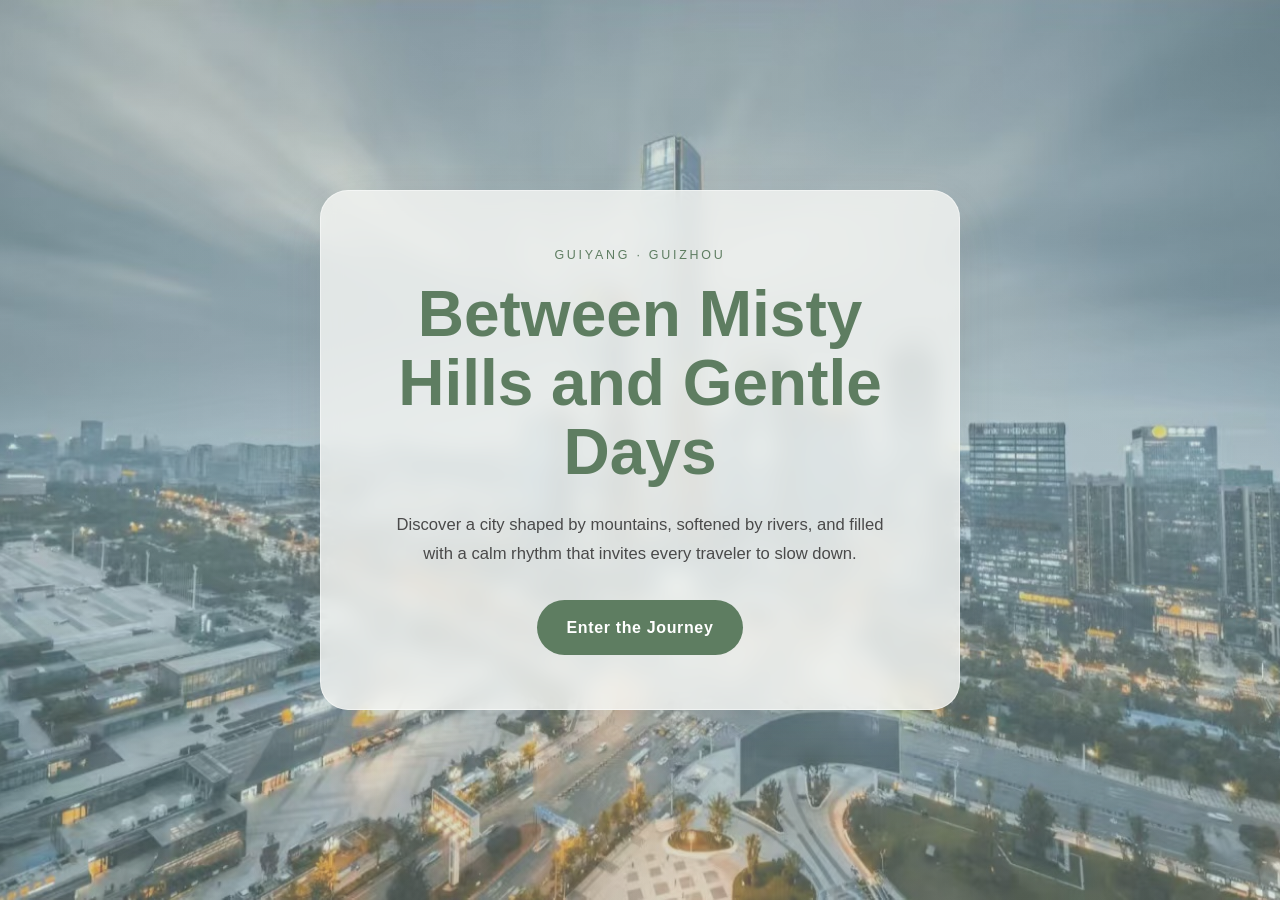
<file: index.html>
<!DOCTYPE html>
<html lang="en">
<head>
<!-- Google tag (gtag.js) -->
<script async src="https://www.googletagmanager.com/gtag/js?id=G-1QSRPS51GD"></script>
<script>
  window.dataLayer = window.dataLayer || [];
  function gtag(){dataLayer.push(arguments);}
  gtag('js', new Date());

  gtag('config', 'G-1QSRPS51GD');
</script>
  <meta charset="UTF-8" />
  <meta name="viewport" content="width=device-width, initial-scale=1.0" />
  <title>Guiyang | Welcome</title>
  <style>
:root {
  --bg-main: #F4F6F3;
  --green-light: #A8CFA8;
  --green-dark: #5E7D61;
  --blue-soft: #DCEAF4;
  --green-accent: #7E9C7A;
  --text-dark: #4A4A4A;
  --warm-card: rgba(244, 246, 243, 0.82);
  --white-soft: rgba(255, 255, 255, 0.7);
  --shadow: 0 18px 45px rgba(74, 74, 74, 0.12);
}

* {
  margin: 0;
  padding: 0;
  box-sizing: border-box;
}

html {
  scroll-behavior: smooth;
}

body {
  font-family: "Segoe UI", "Helvetica Neue", Arial, sans-serif;
  color: var(--text-dark);
  background: var(--bg-main);
  line-height: 1.7;
}

img {
  width: 100%;
  display: block;
  object-fit: cover;
}

a {
  text-decoration: none;
}

.landing-page {
  min-height: 100vh;
  background:
    linear-gradient(rgba(94, 125, 97, 0.26), rgba(94, 125, 97, 0.22)),
    url("images/1.jpg") center/cover no-repeat;
  position: relative;
  display: flex;
  align-items: center;
  justify-content: center;
  padding: 24px;
}

.landing-overlay {
  position: absolute;
  inset: 0;
  background: linear-gradient(135deg, rgba(244, 246, 243, 0.18), rgba(220, 234, 244, 0.24));
}

.landing-content {
  position: relative;
  z-index: 2;
  width: 100%;
  max-width: 1080px;
  display: flex;
  justify-content: center;
}

.landing-card {
  width: min(92%, 640px);
  background: var(--warm-card);
  backdrop-filter: blur(10px);
  border: 1px solid rgba(255, 255, 255, 0.45);
  border-radius: 28px;
  padding: 54px 42px;
  text-align: center;
  box-shadow: var(--shadow);
}

.eyebrow,
.section-tag {
  letter-spacing: 0.22em;
  text-transform: uppercase;
  font-size: 0.78rem;
  color: var(--green-dark);
  margin-bottom: 14px;
}

.landing-card h1,
.hero-text h1 {
  font-size: clamp(2.3rem, 5vw, 4.6rem);
  line-height: 1.08;
  color: var(--green-dark);
}

.landing-text {
  max-width: 500px;
  margin: 24px auto 32px;
  font-size: 1.04rem;
}

.enter-button {
  display: inline-block;
  padding: 14px 30px;
  border-radius: 999px;
  background: var(--green-dark);
  color: #fff;
  font-weight: 600;
  letter-spacing: 0.04em;
  transition: transform 0.25s ease, background 0.25s ease;
}

.enter-button:hover {
  transform: translateY(-2px);
  background: var(--green-accent);
}

.content-page {
  background:
    linear-gradient(to bottom, #eef4ef 0%, #f4f6f3 35%, #ffffff 100%);
}

.hero {
  padding: 28px 6vw 70px;
  background: linear-gradient(180deg, rgba(220, 234, 244, 0.9), rgba(244, 246, 243, 1));
}

.topbar {
  display: flex;
  align-items: center;
  justify-content: space-between;
  margin-bottom: 42px;
}

.back-link,
.topbar-title {
  color: var(--green-dark);
  font-size: 0.98rem;
}

.back-link {
  font-weight: 600;
}

.hero-inner {
  max-width: 1220px;
  margin: 0 auto;
  display: grid;
  grid-template-columns: 1.1fr 0.9fr;
  gap: 40px;
  align-items: center;
}

.hero-text p {
  margin-top: 22px;
  max-width: 620px;
  font-size: 1.05rem;
}

.hero-image-card {
  border-radius: 28px;
  overflow: hidden;
  box-shadow: var(--shadow);
  min-height: 470px;
}

.hero-image-card img {
  height: 100%;
}

main {
  width: 100%;
}

.section-block {
  max-width: 1220px;
  margin: 0 auto;
  padding: 76px 6vw;
}

.section-heading {
  margin-bottom: 30px;
}

.section-heading h2,
.text-panel h2,
.food-banner h2,
.page-footer h3 {
  font-size: clamp(1.9rem, 3.6vw, 3rem);
  color: var(--green-dark);
  line-height: 1.15;
}

.intro-grid {
  display: grid;
  grid-template-columns: repeat(2, minmax(0, 1fr));
  gap: 28px;
}

.scenic-section {
  display: grid;
  grid-template-columns: 1fr 1fr;
  gap: 34px;
  align-items: center;
}

.scenic-reverse .text-panel {
  order: 1;
}

.scenic-reverse .image-grid {
  order: 2;
}

.text-panel {
  background: rgba(255, 255, 255, 0.72);
  border: 1px solid rgba(126, 156, 122, 0.15);
  border-radius: 28px;
  padding: 34px;
  box-shadow: var(--shadow);
}

.text-panel p + p,
.cultural-text p + p {
  margin-top: 16px;
}

.image-grid {
  display: grid;
  gap: 18px;
}

.image-grid img,
.cultural-image img {
  border-radius: 24px;
  box-shadow: var(--shadow);
}

.two-stack img {
  min-height: 250px;
}

.single-large img {
  min-height: 520px;
}

.night-section {
  background: linear-gradient(135deg, rgba(220, 234, 244, 0.42), rgba(168, 207, 168, 0.2));
  border-radius: 36px;
}

.center-heading {
  text-align: center;
}

.cultural-highlight {
  background: linear-gradient(135deg, rgba(244, 246, 243, 0.96), rgba(220, 234, 244, 0.7));
  border-radius: 36px;
}

.cultural-content {
  display: grid;
  grid-template-columns: 1fr 0.9fr;
  gap: 30px;
  align-items: center;
}

.cultural-text {
  font-size: 1.02rem;
}

.cultural-image img {
  min-height: 420px;
}

.food-banner {
  background: linear-gradient(135deg, var(--green-dark), var(--green-accent));
  border-radius: 36px;
  color: rgba(255,255,255,0.95);
  text-align: center;
}

.food-banner .section-tag,
.food-banner h2,
.food-banner p {
  color: rgba(255,255,255,0.95);
}

.food-banner p {
  max-width: 760px;
  margin: 18px auto 0;
}

.page-footer {
  padding: 28px 6vw 70px;
  text-align: center;
}

.page-footer p {
  margin-top: 14px;
  font-size: 1.04rem;
}

@media (max-width: 980px) {
  .hero-inner,
  .scenic-section,
  .intro-grid,
  .cultural-content {
    grid-template-columns: 1fr;
  }

  .scenic-reverse .text-panel,
  .scenic-reverse .image-grid {
    order: initial;
  }

  .hero-image-card,
  .single-large img,
  .cultural-image img {
    min-height: 340px;
  }
}

@media (max-width: 640px) {
  .landing-card {
    padding: 40px 24px;
  }

  .topbar {
    margin-bottom: 28px;
  }

  .hero,
  .section-block,
  .page-footer {
    padding-left: 20px;
    padding-right: 20px;
  }

  .text-panel {
    padding: 26px 22px;
  }

  .two-stack img {
    min-height: 200px;
  }
}

  </style>
</head>
<body class="landing-page">
  <div class="landing-overlay"></div>

  <main class="landing-content">
    <div class="landing-card">
      <p class="eyebrow">GUIYANG · GUIZHOU</p>
      <h1>Between Misty Hills and Gentle Days</h1>
      <p class="landing-text">
        Discover a city shaped by mountains, softened by rivers, and filled with a calm rhythm
        that invites every traveler to slow down.
      </p>
      <a class="enter-button" href="guiyang.html">Enter the Journey</a>
    </div>
  </main>
</body>
</html>
</file>
